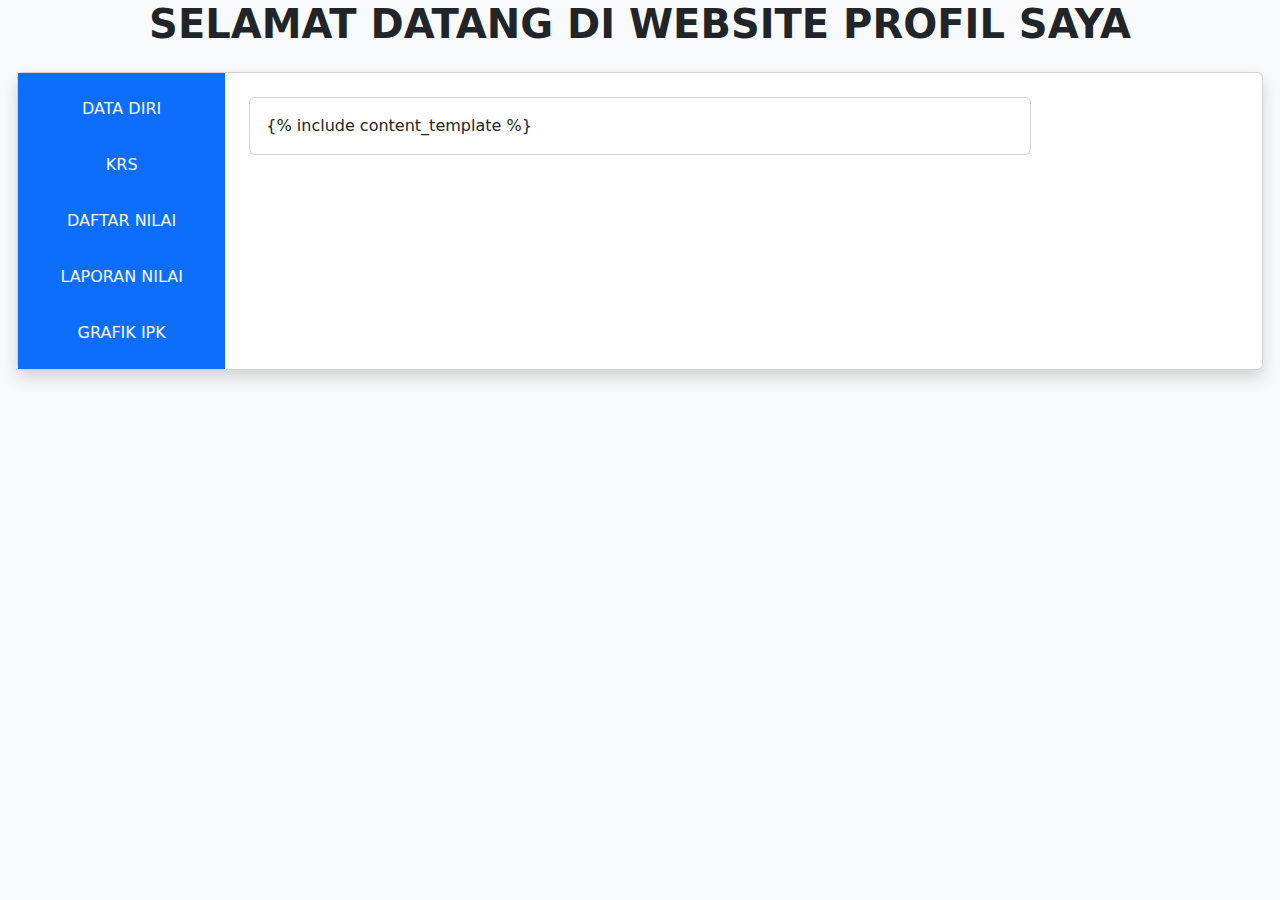
<file: Tugas Routing Flaks/templates/index.html>
<!DOCTYPE html>
<html lang="en">
<head>
    <meta charset="UTF-8">
    <meta name="viewport" content="width=device-width, initial-scale=1.0">
    <title>Profil Saya</title>
    <link href="https://cdn.jsdelivr.net/npm/bootstrap@5.3.3/dist/css/bootstrap.min.css" rel="stylesheet">
    <style>
        .full-screen-card {
            min-height:100px; /* Membuat tinggi minimal layar penuh */
            margin: 0 5px; /* Spasi kiri dan kanan 5px */
        }
    </style>
</head>
<body class="bg-light">
    <div class="full-screen-card d-flex align-items-center">
        <div class="container-fluid">
            <h1 class="text-center fw-bold mb-4">SELAMAT DATANG DI WEBSITE PROFIL SAYA</h1>
            <div class="row justify-content-center">
                <div class="col-12">
                    <div class="card shadow">
                        <div class="row g-0">
                            <!-- Sidebar -->
                            <div class="col-md-2 bg-primary text-black p-3">
                                <ul class="nav flex-column">
                                    <li class="nav-item mb-3">
                                        <a href="/DataDiri" class="nav-link text-light btn btn-info w-100">DATA DIRI</a>
                                    </li>
                                    <li class="nav-item mb-3">
                                        <a href="/krs" class="nav-link text-light btn btn-info w-100">KRS</a>
                                    </li>
                                    <li class="nav-item mb-3">
                                        <a href="/DaftarNilai" class="nav-link text-light btn btn-info w-100">DAFTAR NILAI</a>
                                    </li>
                                    <li class="nav-item mb-3">
                                        <a href="/LaporanNilai" class="nav-link text-light btn btn-info w-100">LAPORAN NILAI</a>
                                    </li>
                                    <li class="nav-item">
                                        <a href="/GrafikIPK" class="nav-link text-light btn btn-info w-100">GRAFIK IPK</a>
                                    </li>
                                </ul>
                            </div>
                            <!-- Main Content -->
                            <div class="col-md-8 p-4">
                                <div class="card">
                                    <div class="card-body">
                                        {% include content_template %}
                                    </div>
                                </div>
                            </div>
                        </div>
                    </div>
                </div>
            </div>
        </div>
    </div>
    <script src="https://cdn.jsdelivr.net/npm/bootstrap@5.3.3/dist/js/bootstrap.bundle.min.js"></script>
</body>
</html>
</file>
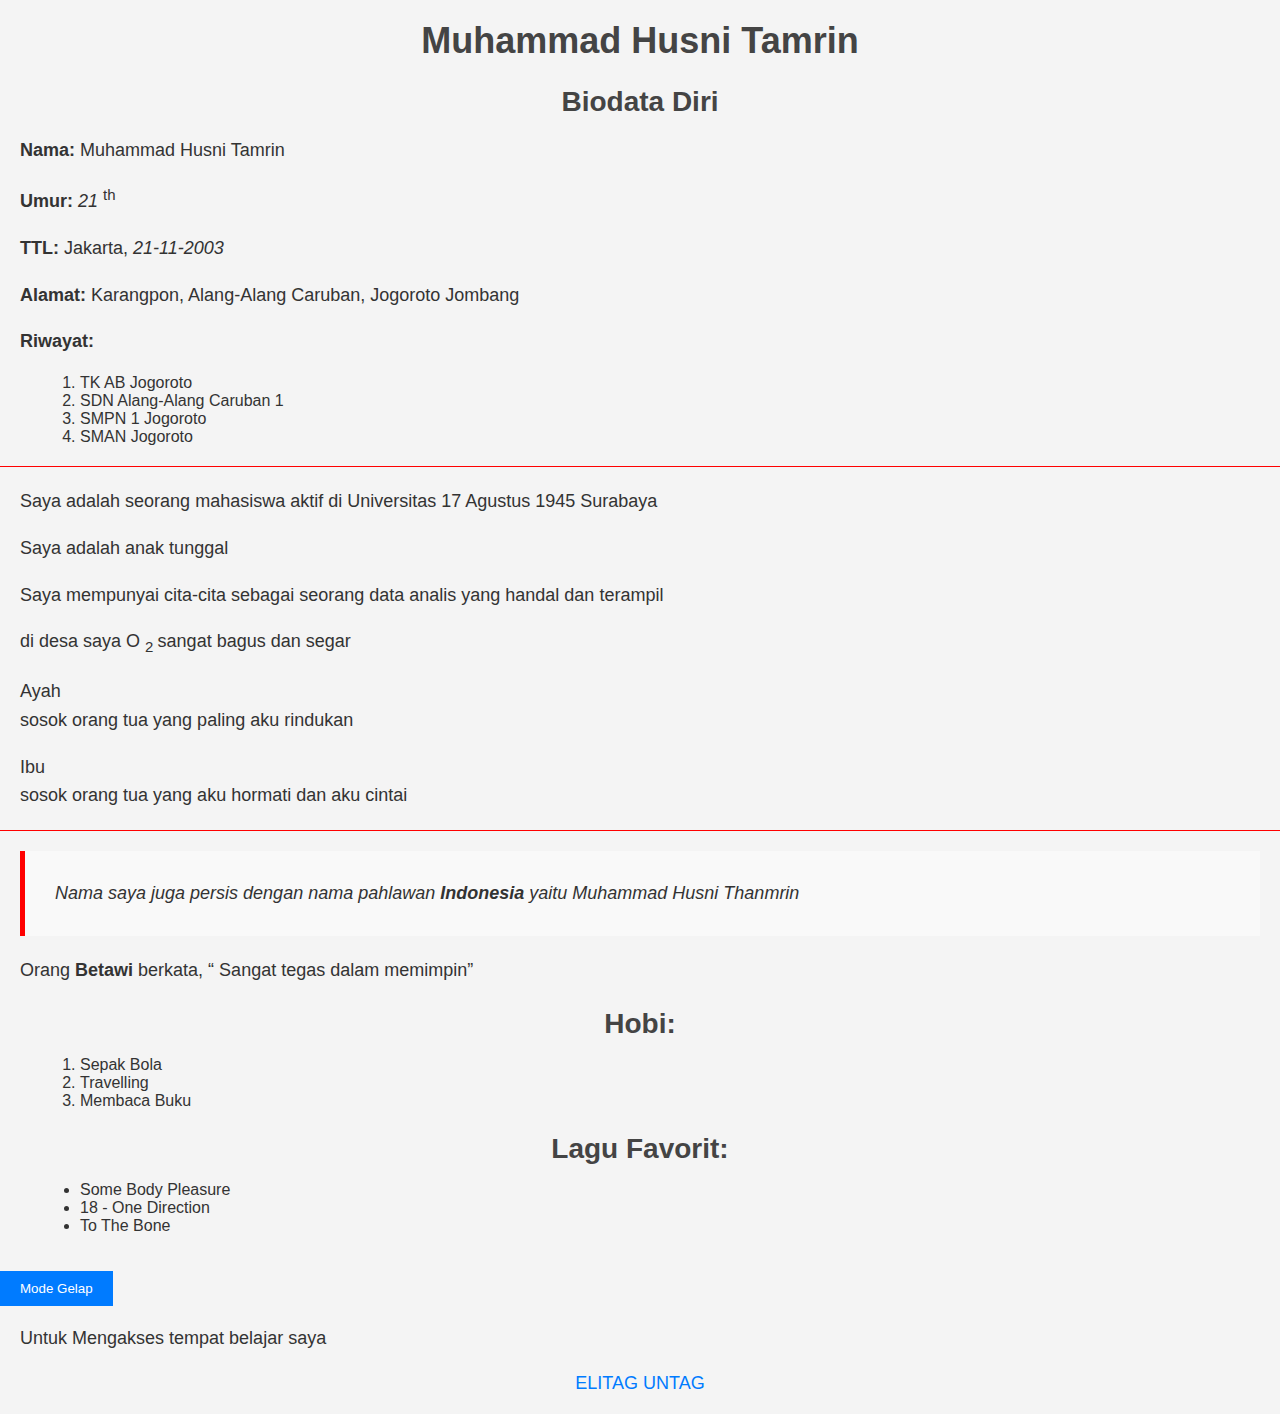
<file: Tugas Dom/Profil.html>
<html>
    <head>
        <title>
            Husni Pergi Ke Jombang
        </title>
        <link rel="stylesheet" type="text/css" href="lanjutan.css" />
        <style>
            /* Animasi sederhana */
            h1 {
                animation: fadeIn 2s ease-in-out;
            }

            @keyframes fadeIn {
                from {
                    opacity: 0;
                }
                to {
                    opacity: 1;
                }
            }

            /* Mode gelap */
            body.dark-mode {
                background-color: #121212;
                color: #ffffff;
            }

            /* Tombol */
            .button {
                padding: 10px 20px;
                background-color: #007bff;
                color: white;
                border: none;
                cursor: pointer;
                margin-top: 20px;
            }

            .button:hover {
                background-color: #0056b3;
            }
        </style>
    </head>
    <body>
        <h1>Muhammad Husni Tamrin</h1>
        <h2>Biodata Diri</h2>
        <p><b>Nama: </b> Muhammad Husni Tamrin </p>
        <p><b>Umur: </b><i> 21 </i> <sup>th</sup></p>
        <p><b>TTL: </b> Jakarta, <i>21-11-2003</i></p>
        <p><b>Alamat: </b> Karangpon, Alang-Alang Caruban, Jogoroto Jombang</p>
        <p><b>Riwayat: </b></p>
        <ol>
            <li>TK AB Jogoroto</li>
            <li>SDN Alang-Alang Caruban 1</li>
            <li>SMPN 1 Jogoroto</li>
            <li>SMAN Jogoroto</li>
        </ol>
        <hr />
        <p>Saya adalah seorang mahasiswa aktif di Universitas 17 Agustus 1945 Surabaya</p>
        <p>Saya adalah anak tunggal</p>
        <p>Saya mempunyai cita-cita sebagai seorang data analis yang handal dan terampil</p>
        <p>di desa saya O <sub> 2 </sub> sangat bagus dan segar</p>
        <p>Ayah <br /> sosok orang tua yang paling aku rindukan</p>
        <p>Ibu <br /> sosok orang tua yang aku hormati dan aku cintai</p>
        <hr />
        <blockquote cite="https://id.wikipedia.org/wiki/Mohammad_Husni_Thamrin">
            <p>Nama saya juga persis dengan nama pahlawan <b> Indonesia </b> yaitu <i>Muhammad Husni Thanmrin</i></p>
        </blockquote>
        <p>Orang <b>Betawi</b> berkata, <q> Sangat tegas dalam memimpin</q></p>

        <h2> Hobi: </h2>
        <ol>
            <li>Sepak Bola</li>
            <li>Travelling</li>
            <li>Membaca Buku</li>
        </ol>

        <h2> Lagu Favorit: </h2>
        <ul>
            <li>Some Body Pleasure</li>
            <li>18 - One Direction</li>
            <li>To The Bone</li>
        </ul>

        <button class="button" onclick="toggleDarkMode()">Mode Gelap</button>

        <p>Untuk Mengakses tempat belajar saya</p>
        <a href="https://elitag.untag-sby.ac.id/my/">ELITAG UNTAG</a>
        <script src="java.js"></script>

    </body>
</html>
</file>
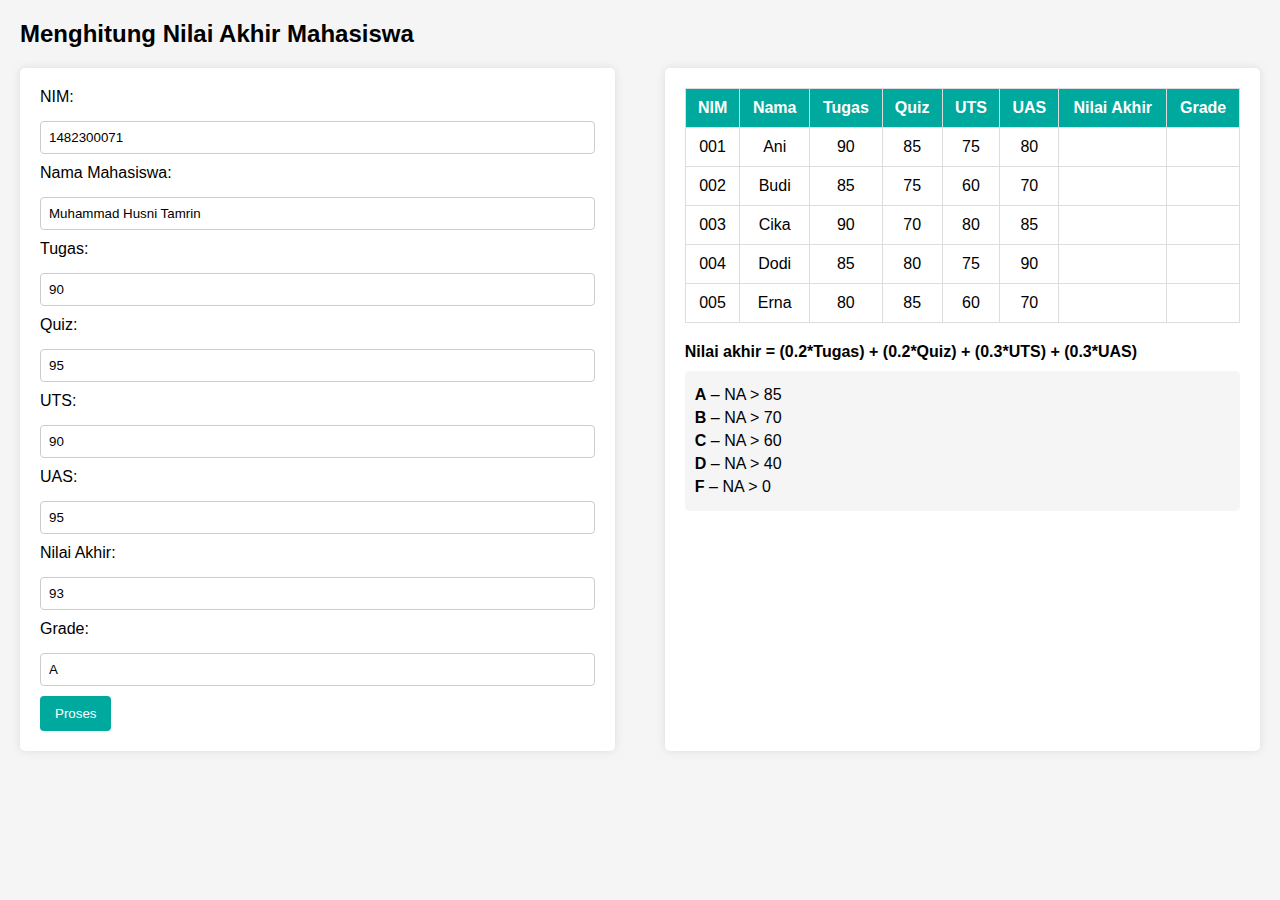
<file: Tugas/DataMahasiswa.html>
<!DOCTYPE html>
<html lang="en">
<head>
    <meta charset="UTF-8">
    <meta name="viewport" content="width=device-width, initial-scale=1.0">
    <title>Menghitung Nilai Akhir Mahasiswa</title>
    <style>
        * {
            box-sizing: border-box;
            margin: 0;
            padding: 0;
        }

        body {
            font-family: Arial, sans-serif;
            background-color: #f5f5f5;
            padding: 20px;
        }

        h2 {
            margin-bottom: 20px;
        }

        .container {
            display: flex;
            justify-content: space-between;
        }

        .form-container, .table-container {
            width: 48%;
            background-color: #fff;
            padding: 20px;
            border-radius: 5px;
            box-shadow: 0 0 10px rgba(0, 0, 0, 0.1);
        }

        .form-container input {
            width: 100%;
            padding: 8px;
            margin: 10px 0;
            border: 1px solid #ccc;
            border-radius: 4px;
        }

        .form-container label {
            display: block;
            margin-bottom: 5px;
        }

        .form-container button {
            background-color: #00a99d;
            color: white;
            padding: 10px 15px;
            border: none;
            border-radius: 4px;
            cursor: pointer;
        }

        .form-container button:hover {
            background-color: #007b73;
        }

        table {
            width: 100%;
            border-collapse: collapse;
        }

        table, th, td {
            border: 1px solid #ddd;
        }

        th, td {
            padding: 10px;
            text-align: center;
        }

        th {
            background-color: #00a99d;
            color: white;
        }

        .formula {
            margin-top: 20px;
        }

        .formula p {
            margin: 5px 0;
        }

        .grade-scale {
            margin-top: 10px;
            padding: 10px;
            background-color: #f5f5f5;
            border-radius: 5px;
        }

        .grade-scale p {
            margin-bottom: 5px;
        }
    </style>
</head>
<body>

<h2>Menghitung Nilai Akhir Mahasiswa</h2>
<div class="container">
    <div class="form-container">
        <form id="gradeForm">
            <label for="nim">NIM:</label>
            <input type="text" id="nim" name="nim" value="1482300071">

            <label for="nama">Nama Mahasiswa:</label>
            <input type="text" id="nama" name="nama" value="Muhammad Husni Tamrin">

            <label for="tugas">Tugas:</label>
            <input type="number" id="tugas" name="tugas" value="90">

            <label for="quiz">Quiz:</label>
            <input type="number" id="quiz" name="quiz" value="95">

            <label for="uts">UTS:</label>
            <input type="number" id="uts" name="uts" value="90">

            <label for="uas">UAS:</label>
            <input type="number" id="uas" name="uas" value="95">

            <label for="nilai-akhir">Nilai Akhir:</label>
            <input type="number" id="nilai-akhir" name="nilai-akhir" value="93" readonly>

            <label for="grade">Grade:</label>
            <input type="text" id="grade" name="grade" value="A" readonly>

            <button type="button" onclick="calculateGrade()">Proses</button>
        </form>
    </div>

    <div class="table-container">
        <table>
            <thead>
                <tr>
                    <th>NIM</th>
                    <th>Nama</th>
                    <th>Tugas</th>
                    <th>Quiz</th>
                    <th>UTS</th>
                    <th>UAS</th>
                    <th>Nilai Akhir</th>
                    <th>Grade</th>
                </tr>
            </thead>
            <tbody>
                <tr>
                    <td>001</td>
                    <td>Ani</td>
                    <td>90</td>
                    <td>85</td>
                    <td>75</td>
                    <td>80</td>
                    <td></td>
                    <td></td>
                </tr>
                <tr>
                    <td>002</td>
                    <td>Budi</td>
                    <td>85</td>
                    <td>75</td>
                    <td>60</td>
                    <td>70</td>
                    <td></td>
                    <td></td>
                </tr>
                <tr>
                    <td>003</td>
                    <td>Cika</td>
                    <td>90</td>
                    <td>70</td>
                    <td>80</td>
                    <td>85</td>
                    <td></td>
                    <td></td>
                </tr>
                <tr>
                    <td>004</td>
                    <td>Dodi</td>
                    <td>85</td>
                    <td>80</td>
                    <td>75</td>
                    <td>90</td>
                    <td></td>
                    <td></td>
                </tr>
                <tr>
                    <td>005</td>
                    <td>Erna</td>
                    <td>80</td>
                    <td>85</td>
                    <td>60</td>
                    <td>70</td>
                    <td></td>
                    <td></td>
                </tr>
            </tbody>
        </table>

        <div class="formula">
            <p><strong>Nilai akhir = (0.2*Tugas) + (0.2*Quiz) + (0.3*UTS) + (0.3*UAS)</strong></p>

            <div class="grade-scale">
                <p><strong>A</strong> – NA > 85</p>
                <p><strong>B</strong> – NA > 70</p>
                <p><strong>C</strong> – NA > 60</p>
                <p><strong>D</strong> – NA > 40</p>
                <p><strong>F</strong> – NA > 0</p>
            </div>
        </div>
    </div>
</div>

<script>
    function calculateGrade() {
        // Get form values
        let tugas = parseFloat(document.getElementById('tugas').value);
        let quiz = parseFloat(document.getElementById('quiz').value);
        let uts = parseFloat(document.getElementById('uts').value);
        let uas = parseFloat(document.getElementById('uas').value);

        // Calculate final score
        let nilaiAkhir = (0.2 * tugas) + (0.2 * quiz) + (0.3 * uts) + (0.3 * uas);
        document.getElementById('nilai-akhir').value = nilaiAkhir.toFixed(2);

        // Determine grade
        let grade;
        if (nilaiAkhir > 85) {
            grade = 'A';
        } else if (nilaiAkhir > 70) {
            grade = 'B';
        } else if (nilaiAkhir > 60) {
            grade = 'C';
        } else if (nilaiAkhir > 40) {
            grade = 'D';
        } else {
            grade = 'F';
        }

        document.getElementById('grade').value = grade;
    }
</script>

</body>
</html>
</file>
<file: Tugas Dom/lanjutan.css>
body {
    font-family: Arial, sans-serif;
    background-color: #f4f4f4;
    margin: 0;
    padding: 0;
    color: #333;
}

h1, h2 {
    text-align: center;
    color: #444;
}

h1 {
    margin-top: 20px;
    font-size: 36px;
}

h2 {
    font-size: 28px;
    margin-bottom: 10px;
}

p {
    font-size: 18px;
    line-height: 1.6;
    margin-left: 20px;
}

ol, ul {
    margin-left: 40px;
}

blockquote {
    font-style: italic;
    background: #f9f9f9;
    padding: 10px;
    margin: 20px;
    border-left: 5px solid #ff0000;
}

hr {
    margin: 20px 0;
    border: 0;
    border-top: 1px solid #ff0000;
}

a {
    color: #007BFF;
    text-decoration: none;
    display: block;
    margin: 20px auto;
    width: fit-content;
    font-size: 18px;
}

a:hover {
    text-decoration: underline;
}

/* Specific styling for the main profile details */
.profile-card {
    max-width: 600px;
    margin: 20px auto;
    background: #fff;
    padding: 20px;
    border-radius: 8px;
    box-shadow: 0 4px 8px rgba(0, 0, 0, 0.1);
}

.profile-card img {
    display: block;
    margin: 0 auto 10px;
    border-radius: 50%;
}

.profile-card h2 {
    text-align: center;
    margin-top: 10px;
}

.profile-card p {
    text-align: center;
    font-size: 16px;
    margin-bottom: 10px;
}
</file>
